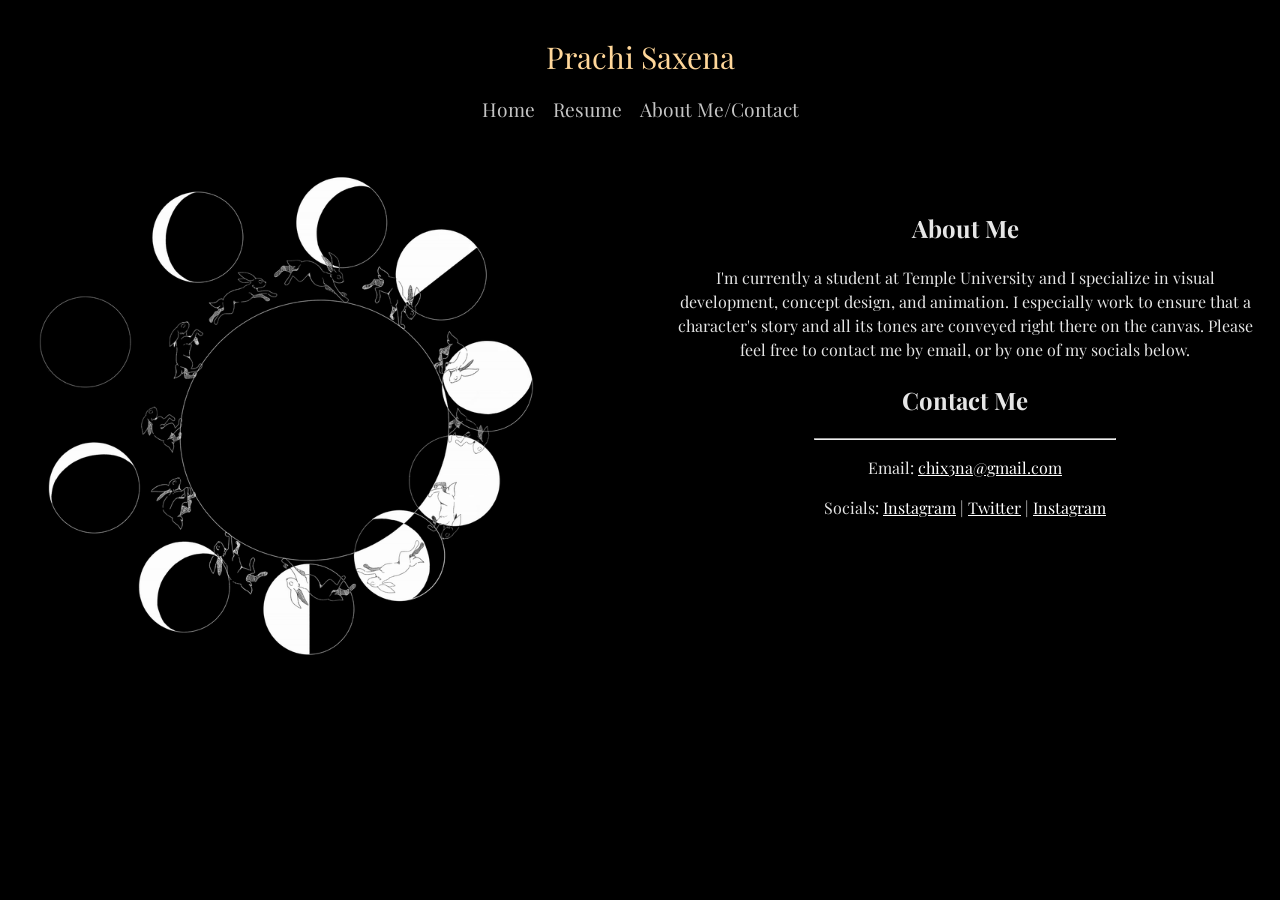
<file: contact.html>
<!DOCTYPE html>
<html lang="en">
<head>
    <meta charset="UTF-8">
    <meta name="viewport" content="width=device-width, initial-scale=1.0">
    <link href="input.css" rel="stylesheet">
    <link rel="preconnect" href="https://fonts.gstatic.com">
    <link href="https://fonts.googleapis.com/css2?family=Playfair+Display:wght@400;700&family=Roboto:wght@300;400&display=swap" rel="stylesheet">
    <title>About Me - Prachi Saxena</title>
    <script src="script.min.js" defer></script>
</head>
<body>
    <!-- HEADER -->
    <div class="header">
        <div class="name"><p>Prachi Saxena</p></div>
        <div class="header-elements">
            <nav>
                <ul>
                    <a href="index.html"><li>Home</li></a>
                    <a href="https://files.catbox.moe/tpyemv.jpg" target="_blank" rel="noopener noreferrer"><li>Resume</li></a>
                    <a href="contact.html"><li>About Me/Contact</li></a>
                </ul>
            </nav>
        </div>
    </div>

    <!-- PAGE CONTENTS -->
    <div class="main-page-contact">

        <div class="extra-section">
            <div class="extra-box">
                    <img src="/images/phenakistoscope.gif" alt="Image 2">
            </div>
        </div>
        <div class="about-me-section">
            <div class="about-box">
                <h2>About Me</h2>
                <p>I'm currently a student at Temple University and I specialize in visual development, concept design, and animation.
                I especially work to ensure that a character's story and all its tones are conveyed right there on the canvas.
                Please feel free to contact me by email, or by one of my socials below.</p>
                <h2>Contact Me</h2>
                <hr style="width:50%; margin:auto; margin-bottom:15px;">
                <p>Email: <a href="mailto:chix3na@gmail.com"><u>chix3na@gmail.com</u></a></p>
                <p>Socials: 
                    <a href="#"><u>Instagram</u></a> | 
                    <a href="#"><u>Twitter</u></a> | 
                    <a href="#"><u>Instagram</u></a>
                </p>
            </div>
        </div>
    </div>
</body>
</html>
</file>
<file: input.css>
body {
    margin-top: -80px;
    font-family: 'Playfair Display', serif;
    font-size: 1rem;
    font-weight: 400;
    line-height: 1.5;
    background: #000000;
    color: #e6e6e6;
    -webkit-text-size-adjust: 100%;
    -webkit-tap-highlight-color: rgba(0, 0, 0, 0); 
    text-decoration: none;
}

.first-image {
    width: 55%;
    height: 400px;
    margin: 0 auto;
    border-radius: 20px;
    overflow: hidden;
    align-items: center;
    backdrop-filter: none;
    box-shadow: 0 0 50px rgba(172, 158, 255, 0.212);
    transition: scale 0.3s ease-in-out;
}

.first-image img {
    width: 100%;
    height: auto;
    min-height: 100%;
    object-fit: cover;
    transform: translateY(-10%);
    border-radius: 20px;
    transition: transform 0.3s ease-in-out, scale 0.3s ease-in-out;
}

.first-image img:hover {
    scale: (1.3);
}

[tabindex="-1"]:focus:not(:focus-visible) {
    outline: 0 !important;
}

.main-page {
    text-align: center;
    padding-top: 0;
    margin-top: 100px;
    transition: margin-top 0.3s ease-in-out;
}

.main-page-contact {
    text-align: center;
    padding-top: 0;
    margin-top: 270px;
    transition: margin-top 0.3s ease-in-out;
    display: flex;
    justify-content: center;
    align-items: flex-start;
    gap: 50px;
    flex-wrap: wrap;
}

.about-me-section, .extra-section {
    flex: 1 1 400px;
    max-width: 600px;
}

.extra-box img {
    transform: translateY(-10%);
    width: 100%;
    height: auto;
    max-width: 100%;
    display: block;
    border-radius: 10px;
}

a {
    text-decoration: none;
    color: white;
}

.name {
    font-size: 1.875rem;
    text-align: center;
    transition: opacity 0.3s ease-in-out, transform 0.3s ease-in-out;
}

.name.scrolled {
    opacity: 0;
    transform: translateY(-20px);
    pointer-events: none;
}

.header {
    position: fixed;
    top: 0;
    left: 0;
    width: 100%;
    background: rgba(0, 0, 0, 0.8);
    backdrop-filter: blur(10px);
    color:rgb(255, 215, 154);
    z-index: 50;
    padding: 5px 0;
    display: flex;
    flex-direction: column;
    align-items: center;
    overflow: hidden;
    transition: opacity 0.2s ease-in-out, 0.4s ease-in-out, padding 0.4s ease-in-out;
}

.header.scrolled {
    padding: 0;
    margin-top: -67px;
    background-color: rgba(0, 0, 0, 0.5);
    transform: 0.5;
}

.header-elements {
    margin: 0;
    transition: transform 0.4s ease-in-out;
}

.header.scrolled .header-elements ul li {
    color:white;
}

nav ul {
    margin-top: -15px;
    padding: 0;
}

nav ul li {
    text-align: right;
    display: inline;
    font-size: 1.2rem;
    margin: 0 7px;
    color: #c5c5c5;
    transition: font-size 0.2s ease-in-out, background-color 0.2s ease-in-out, color 0.2s ease-in-out;
}

nav ul li:hover {
    color: rgb(245, 245, 245);
    font-size: 1.4rem;
    animation: ease-in-out;
}

#scrollTopBtn {
    position: fixed;
    bottom: 30px;
    left: 30px;
    width: 45px;
    height: 45px;
    background: rgba(182, 144, 87, 0.1);
    color: rgb(255, 226, 146);
    border: 1px solid #444;
    border-radius: 50%;
    font-size: 1.5rem;
    cursor: pointer;
    backdrop-filter: blur(6px);
    opacity: 0;
    transition: opacity 0.3s ease-in-out, visibility 0.3s;
    z-index: 1000;
}

#scrollTopBtn.show {
    display: block;
    visibility: visible;
    opacity: 1;
}

.carousel-section {
    width: 100%;
    display: flex;
    flex-direction: column;
    align-items: center;
    justify-content: center;
}

.carousel-ul {
    width: 100%;
    padding: 20px 0;
    height: auto;
    display: flex;
    justify-content: center;
    align-items: center;
    gap: 20px;
    overflow: hidden;
    scroll-snap-type: none;
    flex-wrap: wrap;
    transition: transform 0.5s ease-in-out;
}

.carousel-ul::-webkit-scrollbar {
    display: none;
}

.carousel-li {
    flex: 0 0 250px;
    width: 250px;
    height: 200px;
    list-style-type: none;
    background-color: transparent;
    border: none;
    padding: 0px;
    display: flex;
    align-items: center;
    justify-content: center;
    cursor: pointer;
    transition: transform 0.25s ease-in-out, box-shadow 0.25s ease-in-out;
}

.carousel-li:hover {
    transform: scale(1.05);
}

.carousel-li img {
    width: 100%;
    height: 100%;
    object-fit: cover; 
    border-radius: 10px;
    transition: transform 0.35s ease-in-out;
}

.carousel-li:hover img {
    transform: scale(1.07);
}

#lightbox {
    position: fixed;
    inset: 0;
    display: flex;
    align-items: center;
    justify-content: center;
    flex-direction: column;
    background: rgba(0,0,0,0.85);
    opacity: 0;
    pointer-events: none;
    transition: opacity 0.25s ease-in-out;
    z-index: 10;
}

#lightbox.visible {
    opacity: 1;
    pointer-events: auto;
}

#lightbox img {
    max-width: 80%;
    max-height: 70%;
    border-radius: 10px;
    position: absolute;
    top: 50%;
    left: 50%;
    transform: translate(-50%, -50%);
    transition: opacity 0.25s ease-in-out, transform 0.2s ease-in-out;
}

#lightbox p {
    position: absolute;
    top: 8%;
    left: 50%;
    transform: translateX(-50%);
    color: rgb(255, 255, 255);
    font-size: 1.2rem;
    opacity: 1;
    transition: opacity 0.2s ease-in-out;
    pointer-events: none;
}

.lightbox-arrow {
    position: absolute;
    top: 50%;
    transform: translateY(-50%);
    font-size: 3rem;
    color: white;
    cursor: pointer;
    user-select: none;
    padding: 20px;
    opacity: 0.5;
    transition: opacity 0.2s;
}

.lightbox-arrow:hover {
    opacity: 1;
}

.lightbox-arrow.left {
    left: 40px;
}

.lightbox-arrow.right {
    right: 40px;
}

#lightbox.close-area {
    cursor: pointer;
}

.slide-out-left {
    animation: slideOutLeft 0.45s ease forwards;
}
.slide-out-right {
    animation: slideOutRight 0.45s ease forwards;
}
.slide-in-left {
    animation: slideInLeft 0.45s ease forwards;
}
.slide-in-right {
    animation: slideInRight 0.45s ease forwards;
}

@keyframes slideInRight {
    from { transform: translate(150%, -50%); opacity: 0; }
    to   { transform: translate(-50%, -50%); opacity: 1; }
}
@keyframes slideInLeft {
    from { transform: translate(-150%, -50%); opacity: 0; }
    to   { transform: translate(-50%, -50%); opacity: 1; }
}
@keyframes slideOutLeft {
    from { transform: translate(-50%, -50%); opacity: 1; }
    to   { transform: translate(-150%, -50%); opacity: 0; }
}
@keyframes slideOutRight {
    from { transform: translate(-50%, -50%); opacity: 1; }
    to   { transform: translate(150%, -50%); opacity: 0; }
}

.animation-1 {
    display: flex;
    align-items: flex-start;
    justify-content: center;
    gap: 60px;   
    padding: 10px 100px;
    max-width: 1200px;
    margin: 0 auto;
    flex-wrap: wrap;
}

.main-image {
    flex: 1 1 50%;
    min-width: 300px;
}

.main-image img {
    width: 160%;      
    max-width: 500px;  
    height: auto;  
    border-radius: 15px;
    object-fit: cover;
    display: block;   
}

.description {
    flex: 1 1 35%;  
    min-width: 20px;
}


.description h3 {
    font-size: 1.8rem;
    margin-bottom: 15px;
}

.description p {
    font-size: 1rem;
    line-height: 1.5;
    color: #333;
}

.three-images-section {
    width: 100%;
    display: flex;
    justify-content: center;
    padding: 70px 20px;
}

.three-image-ul {
    display: flex;
    gap: 45px;
    flex-wrap: nowrap;
    overflow: hidden;
    list-style: none;
    padding: 20px;
    margin: 0;
    justify-content: center;
}

.three-image-li {
    flex: 0 0 500px;
    width: 500px;
    height: 200px;
    cursor: pointer;
    overflow: hidden;
    border-radius: 10px;
    transition: transform 0.3s ease-in-out;
}

.three-image-li img {
    width: 100%;
    height: 100%;
    object-fit: cover;
    transition: transform 0.3s ease-in-out;
}

.three-image-li:hover img {
    transform: scale(1.05);
}

.three-image-li:hover {
    transform: scale(1.05);
}

.pdf-section {
    display: flex;
    align-items: center;
    padding: 30px 380px;
    color: rgb(0, 0, 0);
    order: 1;
}

.pdf-thumb {
    width: 500px;
    height: 700px;
    margin-left: 300px;
    background: url('/images/resume.jpg') center/cover no-repeat,
                rgba(255,255,255,0.05);
    border: 1px solid #444;
    border-radius: 10px;
    cursor: pointer;
    opacity: .8;
    transition: transform 0.3s ease-in-out, opacity 0.3s ease-in-out;
}

.pdf-thumb:hover {
    opacity: 1;
    transform: scale(1.05);
}

.contact-box {
    color: #ffffff;
    text-align: center;
    padding: 50px;
}
</file>
